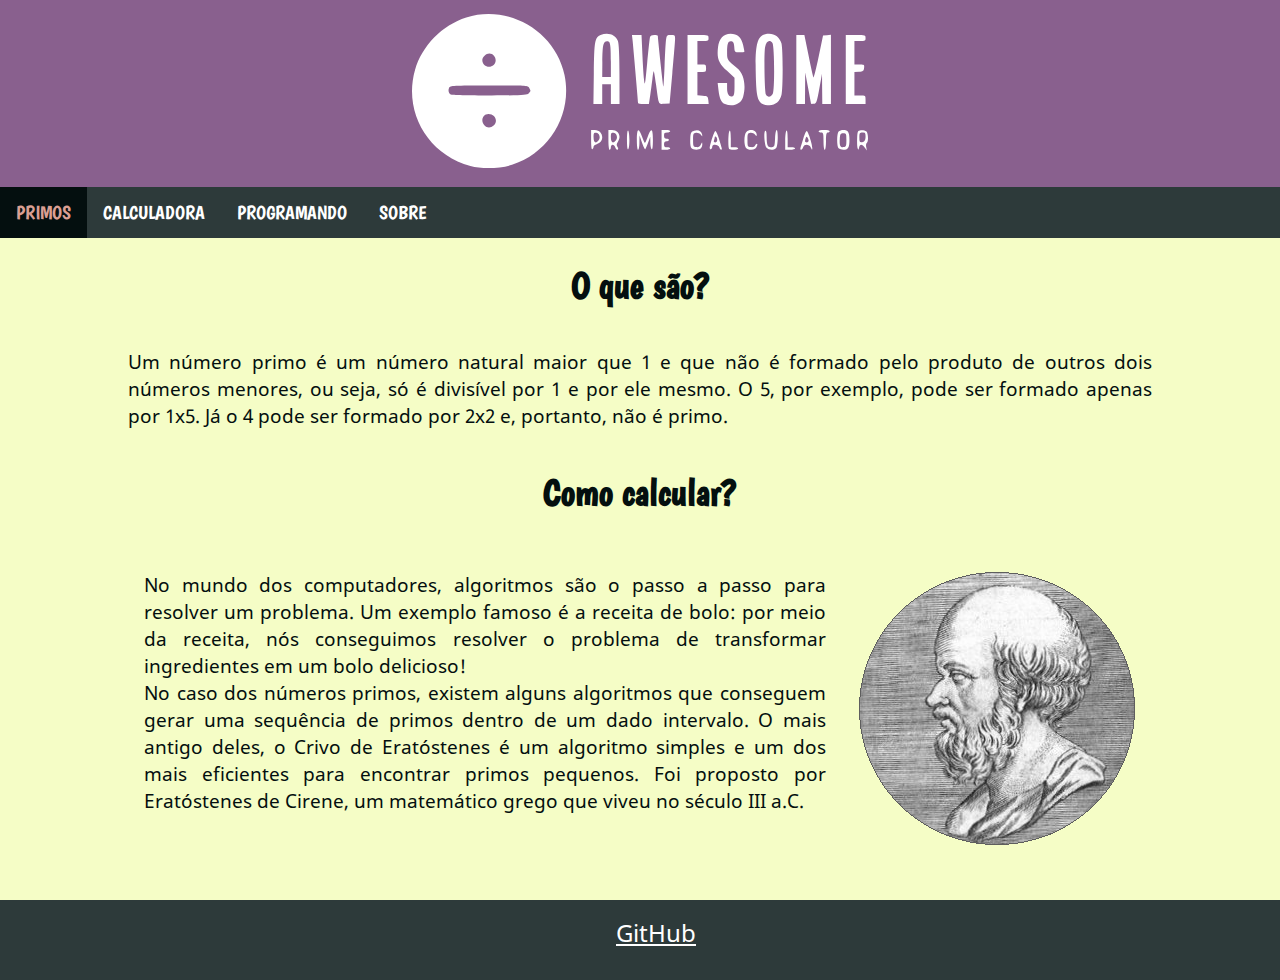
<file: index.html>
<!DOCTYPE html>

<html lang="pt-br">

<head>
    <title>Awesome Prime Calculator</title>

    <meta charset="utf-8" />

    <link href="css/main.css" rel="stylesheet" type="text/css" />
    <link href="img/favicon/favicon.ico" rel="icon" type="image/x-icon" />

    <script src="js/jquery.js"></script>
    <script src="js/functions.js"></script>
    <script>
        $(document).ready($(function () {
            $("#tabBar").load("content/tabBar.html");
            $("#tab1").load("content/_tab1.html");
            $("#tab2").load("content/_tab2.html");
            $("#tab3").load("content/_tab3.html");
            $("#tab4").load("content/_tab4.html");
            $("#footer").load("content/footer.html");
            $(".tabContent").hide();
            $("#tab1").show();
        }));
    </script>
</head>

<body>
    <div id="page-container">
        <div class="header">
            <img src="img/logo.svg">
        </div>
    
        <div id="tabBar"></div>
        <div id="content-wrap">
            <div class="tabContent" id="tab1"></div>
            <div class="tabContent" id="tab2"></div>
            <div class="tabContent" id="tab3"></div>
            <div class="tabContent" id="tab4"></div>
        </div>
        <div id="footer"></div>
    </div>
</body>

</html>
</file>
<file: css/main.css>
@font-face {
  font-family: noto-sans;
  src: url(/fonts/NotoSans-Regular.ttf);
  font-weight: normal;
  font-style: normal;
}

@font-face {
  font-family: noto-sans;
  src: url(/fonts/NotoSans-Italic.ttf);
  font-weight: normal;
  font-style: italic;
}

@font-face {
  font-family: noto-sans;
  src: url(/fonts/NotoSans-Bold.ttf);
  font-weight: bold;
  font-style: normal;
}

@font-face {
  font-family: noto-sans;
  src: url(/fonts/NotoSans-BoldItalic.ttf);
  font-weight: bold;
  font-style: italic;
}

@font-face {
  font-family: crushed;
  src: url(/fonts/Crushed-Regular.ttf);
}

@font-face {
  font-family: boogaloo;
  src: url(/fonts/Boogaloo-Regular.ttf);
}

body {
  margin: 0px;
  padding: 0px;
  text-align: center;
  font-family: noto-sans;
  background-color: #f5fdc6ff;
}

body p {
  text-align: justify;
  margin: auto;
}

#page-container {
  position: relative;
  min-height: 100vh;
}

.header {
  background-color: #89608eff;
  padding: 14px 16px;
}

#tabBar {
  margin: 0px;
  border: 0px;
  overflow: hidden;
  background-color: #2d3a3aff;
}

#tabBar button {
  background-color: inherit;
  float: left;
  color: white;
  border: none;
  outline: none;
  cursor: pointer;
  padding: 14px 16px;
  font-size: larger;
  font-family: boogaloo;
  -webkit-transition: 0.2s;
  transition: 0.2s;
}

#tabBar button:hover {
  background-color: #040f0f99;
}

#tabBar button.active {
  background-color: #040f0fff;
  color: #da9f93ff;
}

#content-wrap {
  padding-bottom: 4.0rem;
}

.tabContent {
  font-size: larger;
  color: #040f0fff;
  display: hide;
  padding-bottom: 2rem;
}

.tabContent h1 {
  font-family: boogaloo;
  font-size: 28pt;
  color: inherit;
}

.tabContent ol {
  text-align: left;
}

.tabContent pre {
  text-align: left;
}

.content {
  width: 80%;
  margin: auto;
  padding: 1rem;
  text-align: center;
  display: -webkit-box;
  display: -ms-flexbox;
  display: flex;
}

.content-container {
  padding: 1rem;
  vertical-align: middle;
}

#input-container {
  margin: auto;
  margin-top: 1rem;
  margin-bottom: 1rem;
  height: 24px;
}

#input-container input {
  height: 100%;
}

#input-container button {
  height: 100%;
  cursor: pointer;
}

#fixed-height-container {
  width: 400px;
  height: 350px;
  padding: 3px;
  margin: auto;
  margin-top: 1rem;
  margin-bottom: 1rem;
  background-color: #2d3a3aff;
  color: white;
}

#fixed-height-container h2 {
  margin: 0px;
  padding: 3px;
  font-size: large;
}

#output-container {
  height: 300px;
  overflow: auto;
  background-color: white;
  color: #040f0fff;
  padding: 1ex 2ex;
}

#footer {
  background-color: #2d3a3aff;
  color: white;
  position: absolute;
  bottom: 0px;
  width: 100%;
  height: 4.0rem;
  padding: 1rem 1rem 0rem;
}

#footer a {
  color: white;
  font-size: x-large;
}
/*# sourceMappingURL=main.css.map */
</file>
